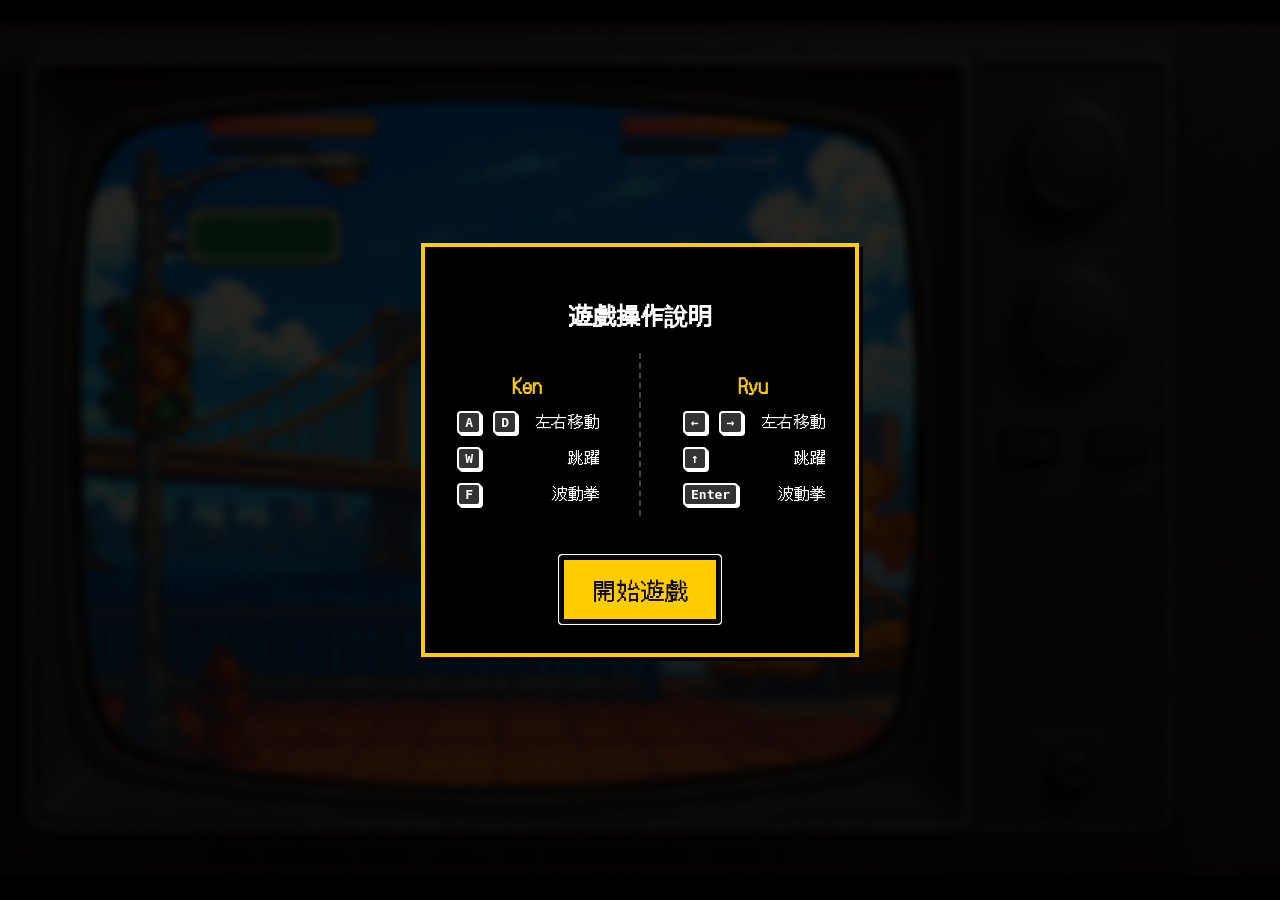
<file: index.html>
<!DOCTYPE html>
<html lang="zh-Hant">
  <head>
    <meta charset="UTF-8" />
    <title>CRT精準對齊縮放終極版</title>
    <link rel="icon" type="image/webp" href="hadouken.webp" />
    <link rel="preconnect" href="https://fonts.googleapis.com">
    <link rel="preconnect" href="https://fonts.gstatic.com" crossorigin>
    <link href="https://fonts.googleapis.com/css2?family=DotGothic16&display=swap" rel="stylesheet">
    <style>
      /* 基礎布局 */
      body {
        margin: 0;
        background: #000;
        width: 100vw;
        height: 100vh;
        overflow: hidden;
        display: flex;
        align-items: center;
        justify-content: center;
      }

      /* 遊戲畫面縮放容器 */
      .scale-box {
        width: 1536px;
        height: 1024px;
        position: relative;
      }

      /* 遊戲主畫面 */
      .game-layer {
        position: absolute;
        left: 98px;
        top: 90px;
        width: 1000px;
        height: 825px;
        background-image: url("stage.webp");
        background-size: cover;
        overflow: hidden;
        z-index: 1;
        display: flex;
        justify-content: center;
      }
      .scanline {
        pointer-events: none;
        position: absolute;
        left: 0;
        top: 0;
        width: 100%;
        height: 100%;
        z-index: 2;
        background: repeating-linear-gradient(
          to bottom,
          rgba(255, 255, 255, 0.04) 0px,
          rgba(255, 255, 255, 0.04) 2px,
          transparent 2px,
          transparent 4px
        );
        animation: scan 8s linear infinite;
      }
      @keyframes scan {
        0% {
          background-position-y: 0;
        }
        100% {
          background-position-y: 8px;
        }
      }
      .crt-frame {
        position: absolute;
        left: 0;
        top: 0;
        width: 1536px;
        height: 1024px;
        background: url("bg.webp") no-repeat center/contain;
        pointer-events: none;
        z-index: 10;
      }      /* UI介面布局 */
      .ui-layer {
        position: absolute;
        top: 20px;
        left: 50%;
        transform: translateX(-50%);
        width: 700px;
        z-index: 3;
        color: #fff;
        display: flex;
        justify-content: space-between;
        align-items: flex-start;
        pointer-events: none;
      }

      /* 血量條 */
      .hp-bar {
        width: 200px;
        height: 22px;
        background: #222;
        border: 2px solid #444;
        border-radius: 11px;
        box-shadow: 0 2px 8px rgba(0, 0, 0, 0.2),
          0 0 4px rgba(255, 255, 255, 0.1) inset;
        overflow: hidden;
        position: relative;
      }

      .hp-fill {
        height: 100%;
        background: linear-gradient(90deg, #f44, #f80);
        width: 100%;
        transition: width 0.3s cubic-bezier(0.7, 1.8, 0.4, 1);
        position: relative;
        border-radius: 9px;
      }

      .hp-fill::after {
        content: "";
        position: absolute;
        top: 0;
        left: 0;
        right: 0;
        height: 50%;
        background: linear-gradient(rgba(255, 255, 255, 0.2), transparent);
      }
      .energy-bar {
        width: 120px;
        height: 8px;
        background: #222;
        border: 2px solid #444;
        border-radius: 6px;
        margin-top: 8px;
        box-shadow: 0 2px 4px rgba(0, 0, 0, 0.2),
          0 0 2px rgba(255, 255, 255, 0.1) inset;
        overflow: hidden;
      }

      .energy-fill {
        height: 100%;
        background: linear-gradient(90deg, #08f, #0ff);
        width: 0%;
        transition: width 0.3s cubic-bezier(0.7, 1.8, 0.4, 1);
        border-radius: 4px;
        position: relative;
      }

      .energy-fill::after {
        content: "";
        position: absolute;
        top: 0;
        left: 0;
        right: 0;
        height: 50%;
        background: linear-gradient(rgba(255, 255, 255, 0.3), transparent);
      }
      .player-stats {
        text-align: center;
      }
      #tutorial-mask,
      #gameover {
        position: fixed;
        inset: 0;
        background: rgba(0, 0, 0, 0.85);
        z-index: 1000;
        color: #fff;
        display: flex;
        justify-content: center;
        align-items: center;
        backdrop-filter: blur(4px);
        -webkit-backdrop-filter: blur(4px);
        text-align: center;
        font-family: 'DotGothic16', monospace;
      }
      .tutorial-content,
      .gameover-mask {
        background: #000;
        padding: 30px;
        border: 4px solid #ffcc00;
        box-shadow: inset 0 0 0 4px #000, 4px 4px 0 #000;
        max-width: 80%;
      }
      .controls-grid {
        display: flex;
        justify-content: space-around;
        margin: 20px 0;
        text-align: left;
        gap: 40px;
      }
      .control-col:first-child {
        border-right: 2px dashed #444;
        padding-right: 40px;
      }
      .control-col h3 {
        color: #ffcc00;
        text-shadow: 2px 2px #000;
        margin-bottom: 10px;
        text-align: center;
      }
      .control-col .instruction-row {
        display: flex;
        justify-content: space-between;
        align-items: center;
        gap: 16px;
        margin: 10px 0;
      }
      .control-col .instruction-row .keys {
        text-align: left;
      }
      .control-col .instruction-row span:not(.keys) {
        text-align: left;
      }
      .key {
        display: inline-block;
        border: 2px solid #fff;
        border-radius: 4px;
        padding: 2px 6px;
        margin: 0 2px;
        background: #333;
        box-shadow: 2px 2px 0 #fff;
        font-family: monospace;
        font-weight: bold;
      }
      /* 遊戲容器樣式 */
      #gameContainer {
        width: 100%;
        height: 100%;
        position: relative;
        overflow: hidden;
      } /* 角色基本樣式 */
      .character {
        position: absolute;
        width: 120px;
        height: 150px;
        bottom: 50px;
        background-size: contain;
        background-repeat: no-repeat;
        background-position: center bottom;
        transition: left 0.08s cubic-bezier(0.2, 0.8, 0.3, 1),
          right 0.08s cubic-bezier(0.2, 0.8, 0.3, 1), transform 0.12s ease-out;
        transform-origin: center bottom;
        will-change: transform, left, right;
      }
      #ken {
        left: 100px;
        transform-origin: center;
      }

      #ryu {
        right: 100px;
        transform-origin: center;
      }

      /* 波動拳樣式 */
      .hadouken {
        position: absolute;
        width: 50px;
        height: 50px;
        background: url("hadouken.webp") no-repeat center/contain;
        z-index: 2;
        filter: drop-shadow(0 0 8px rgba(64, 220, 255, 0.6));
        animation: hadouken-spawn 0.15s ease-out;
      }

      @keyframes hadouken-spawn {
        0% {
          transform: scale(0.4);
          opacity: 0.4;
          filter: drop-shadow(0 0 15px rgba(64, 220, 255, 0.8));
        }
        100% {
          transform: scale(1);
          opacity: 1;
          filter: drop-shadow(0 0 8px rgba(64, 220, 255, 0.6));
        }
      }

      /* 爆炸效果樣式 */
      .explosion {
        position: absolute;
        width: 80px;
        height: 80px;
        background: url("explosion.webp") no-repeat center/contain;
        z-index: 3;
        animation: explode 0.5s forwards;
      }

      @keyframes explode {
        0% {
          transform: scale(0.5);
          opacity: 1;
        }
        100% {
          transform: scale(1.5);
          opacity: 0;
        }
      }      /* 按鈕樣式 */
      .restart-btn,
      #tutorial-close-btn {
        background: #ffcc00;
        color: #000;
        border: none;
        box-shadow: inset 0 0 0 4px #000, 4px 4px 0 #000;
        padding: 16px 32px;
        font-size: 24px;
        min-height: 48px;
        min-width: 120px;
        margin-top: 20px;
        cursor: pointer;
        transition: all 0.2s;
        font-family: 'DotGothic16', monospace;
        text-transform: uppercase;
      }

      .restart-btn:hover,
      #tutorial-close-btn:hover {
        background: #ffe680;
      }

      .restart-btn:active,
      #tutorial-close-btn:active {
        background: #e6b800;
      }

      /* 遊戲結束效果 */
      .gameover-mask {
        text-align: center;
        padding: 32px;
        border-radius: 16px;
        background: rgba(0, 0, 0, 0.8);
        box-shadow: 0 0 0 1px rgba(255, 255, 255, 0.1),
          0 4px 16px rgba(0, 0, 0, 0.5);
      }
      .gameover-text {
        font-size: 48px;
        font-weight: bold;
        margin-bottom: 16px;
        background: linear-gradient(45deg, #f44, #f80);
        background-clip: text;
        -webkit-background-clip: text;
        color: transparent;
        -webkit-text-fill-color: transparent;
        filter: drop-shadow(0 2px 4px rgba(0, 0, 0, 0.3));
      }

      .winner-text {
        font-size: 24px;
        color: #fff;
        margin-bottom: 32px;
        text-shadow: 0 1px 2px rgba(0, 0, 0, 0.5);
      }

      /* 手機直向提示 */
      #orientation-warning {
        display: none;
        position: fixed;
        inset: 0;
        background: linear-gradient(rgba(0, 0, 0, 0.7), rgba(0, 0, 0, 0.7)), url("stage.webp") no-repeat center/cover;
        backdrop-filter: blur(5px);
        -webkit-backdrop-filter: blur(5px);
        z-index: 2000;
        color: #fff;
        flex-direction: column;
        justify-content: center;
        align-items: center;
        text-align: center;
        font-family: 'DotGothic16', monospace;
        padding: 20px;
        font-size: 24px;
        line-height: 1.5;
      }
      #orientation-warning .warning-content {
        word-break: keep-all;
      }
      .phone-icon {
        width: 40px;
        height: 80px;
        border: 4px solid #fff;
        border-radius: 8px;
        margin-bottom: 20px;
        box-shadow: 0 0 10px rgba(255, 255, 255, 0.5);
        animation: rotatePhone 2s ease-in-out infinite;
      }
      @keyframes rotatePhone {
        0%, 20% { transform: rotate(0deg); }
        40%, 60% { transform: rotate(-90deg); }
        80%, 100% { transform: rotate(0deg); }
      }
      @media (max-width: 768px) and (orientation: portrait) {
        #orientation-warning {
          display: flex;
        }
        .scale-box, #tutorial-mask, #gameover {
          display: none !important;
        }
      }
    </style>
  </head>
  <body>
    <div class="scale-box" id="scaleBox">
      <div class="game-layer">
        <div class="ui-layer">
          <div class="player-stats">
            <div class="hp-bar"><div id="ken-hp" class="hp-fill"></div></div>
            <div class="energy-bar">
              <div id="ken-energy" class="energy-fill"></div>
            </div>
            <div>Ken (A/D移動, F攻擊)</div>
          </div>
          <div class="player-stats">
            <div class="hp-bar"><div id="ryu-hp" class="hp-fill"></div></div>
            <div class="energy-bar">
              <div id="ryu-energy" class="energy-fill"></div>
            </div>
            <div>Ryu (←/→移動, Enter攻擊)</div>
          </div>
        </div>
        <div id="gameContainer">
          <div id="ken" class="character"></div>
          <div id="ryu" class="character"></div>
        </div>
        <div class="scanline"></div>
      </div>
      <div class="crt-frame"></div>
    </div>

    <div id="tutorial-mask">
      <div class="tutorial-content">
        <h2>遊戲操作說明</h2>
        <div class="controls-grid">
          <div class="control-col">
            <h3>Ken</h3>
            <div class="instruction-row"><span class="keys"><span class="key">A</span> <span class="key">D</span></span><span>左右移動</span></div>
            <div class="instruction-row"><span class="keys"><span class="key">W</span></span><span>跳躍</span></div>
            <div class="instruction-row"><span class="keys"><span class="key">F</span></span><span>波動拳</span></div>
          </div>
          <div class="control-col">
            <h3>Ryu</h3>
            <div class="instruction-row"><span class="keys"><span class="key">←</span> <span class="key">→</span></span><span>左右移動</span></div>
            <div class="instruction-row"><span class="keys"><span class="key">↑</span></span><span>跳躍</span></div>
            <div class="instruction-row"><span class="keys"><span class="key">Enter</span></span><span>波動拳</span></div>
          </div>
        </div>
        <button id="tutorial-close-btn">開始遊戲</button>
      </div>
    </div>
    <div id="gameover" style="display: none"></div>
    <div id="orientation-warning">
      <div class="phone-icon"></div>
      <div class="warning-content">請將手機轉為橫向<br>以獲得最佳遊戲體驗</div>
    </div>
    <script>
      function fitScaleBox() {
        const box = document.getElementById("scaleBox");
        const ww = window.innerWidth;
        const wh = window.innerHeight;
        const sw = 1536;
        const sh = 1024;
        const scale = Math.min(ww / sw, wh / sh);
        box.style.transform = `scale(${scale})`;
        box.style.transformOrigin = "top left";
        // 置中
        box.style.position = "absolute";
        box.style.left = `${(ww - sw * scale) / 2}px`;
        box.style.top = `${(wh - sh * scale) / 2}px`;
      }
      window.addEventListener("resize", fitScaleBox);
      fitScaleBox();
    </script>
    <script src="script.js"></script>
  </body>
</html>
</file>
